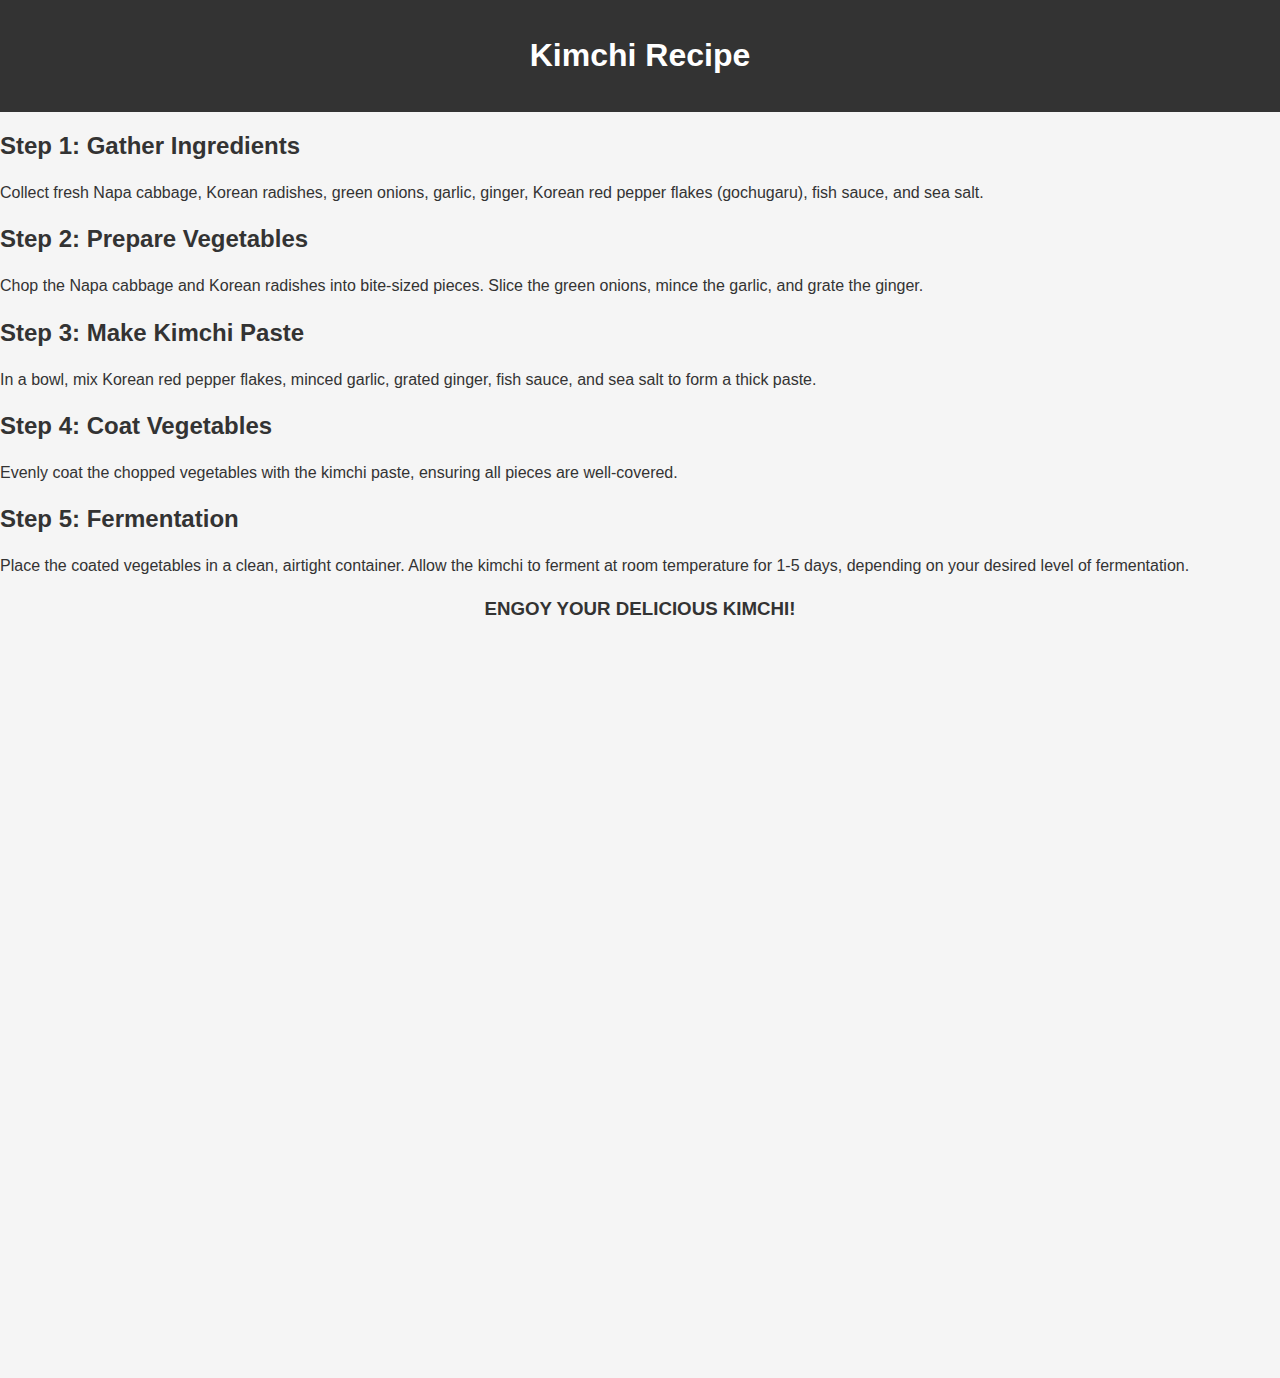
<file: Final/index.html>
<!DOCTYPE html>
<html lang="en">

<head>
    <meta charset="UTF-8">
    <meta name="viewport" content="width=device-width, initial-scale=1.0">
    <title>Kimchi Recipe</title>
    <style>
        body {
            font-family: 'Arial', sans-serif;
            margin: 0;
            padding: 0;
            box-sizing: border-box;
            background-color: #f5f5f5;
            color: #333;
        }

        header {
            background-color: #333;
            color: #fff;
            text-align: center;
            padding: 1em 0;
        }

        section {
            max-width: 800px;
            margin: 0 auto;
            padding: 2em;
            background-color: #fff;
            box-shadow: 0 0 10px rgba(0, 0, 0, 0.1);
            margin-bottom: 20px;
        }

        h2 {
            color: #333;
        }

        p {
            line-height: 1.6;
        }

        h3 {
            text-align: center;
        }

        .video-container {
            position: relative;
            overflow: hidden;
            padding-bottom: 56.25%;
            margin-bottom: 20px;
        }

        .video-container iframe {
            position: absolute;
            top: 0;
            left: 0;
            width: 100%;
            height: 100%;
        }

        @media (max-width: 600px) {
            section {
                padding: 1em;
            }
        }
    </style>
</head>

<body>

    <header>
        <h1>Kimchi Recipe</h1>
    </header>
        <h2>Step 1: Gather Ingredients</h2>
        <p>Collect fresh Napa cabbage, Korean radishes, green onions, garlic, ginger, Korean red pepper flakes (gochugaru), fish sauce, and sea salt.</p>

        <h2>Step 2: Prepare Vegetables</h2>
        <p>Chop the Napa cabbage and Korean radishes into bite-sized pieces. Slice the green onions, mince the garlic, and grate the ginger.</p>
    
        <h2>Step 3: Make Kimchi Paste</h2>
        <p>In a bowl, mix Korean red pepper flakes, minced garlic, grated ginger, fish sauce, and sea salt to form a thick paste.</p>
    
        <h2>Step 4: Coat Vegetables</h2>
        <p>Evenly coat the chopped vegetables with the kimchi paste, ensuring all pieces are well-covered.</p>
    
        <h2>Step 5: Fermentation</h2>
        <p>Place the coated vegetables in a clean, airtight container. Allow the kimchi to ferment at room temperature for 1-5 days, depending on your desired level of fermentation.</p>

        <h3>ENGOY YOUR DELICIOUS KIMCHI!</h3>
    <div class="video-container">
        <iframe width="853" height="480" src="https://www.youtube.com/embed/eTucCw1w6Ak" title="Traditional kimchi recipe (Tongbaechu-kimchi: 통배추김치)" frameborder="0" allow="accelerometer; autoplay; clipboard-write; encrypted-media; gyroscope; picture-in-picture; web-share" allowfullscreen></iframe>
    </div>
</body>
</html>
</file>
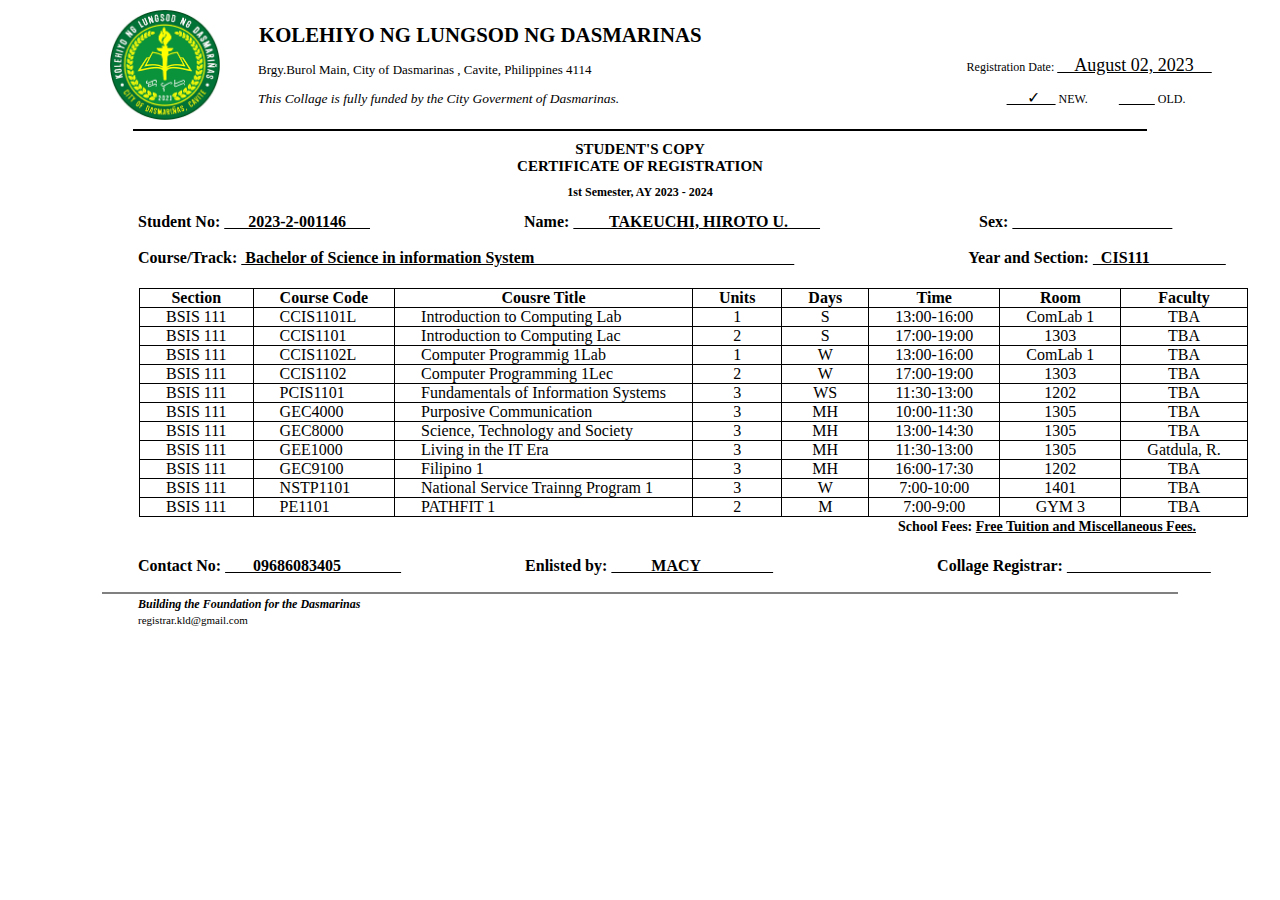
<file: Final/COR.html>
<!DOCTYPE html>
<html lang="en">
<head>
    <meta charset="UTF-8">
    <meta name="viewport" content="width=device-width, initial-scale=1.0">
    <title>COR</title>
</head>
<style>

th,td{
    border: 1px solid black;
    padding: 0 26px;
    text-align: center;
}
</style>
<body>
  

    <header>
        <div style="display: inline-block; position: absolute; padding: 2px; margin-left: 100px;"><img src="kld1.png" width="110"></div>
        <div style="display: inline-block; margin-left: 250px;">
        <h1 style="font-size: 1.3rem; padding: 1px;">KOLEHIYO NG LUNGSOD NG DASMARINAS</h1>
        <p style="font-size: 13px;">Brgy.Burol Main, City of Dasmarinas , Cavite, Philippines 4114</p>
        <p style="font-size: 13.5px;"> <i>This Collage is fully funded by the City Goverment of Dasmarinas.</i></p>
        </div >
        <div style="display: inline-block; margin-left: 260px">
        <p style="font-size: 12px;"> Registration Date: <a href="" style="color: black; font-size: 18px;"> &nbsp;&nbsp;&nbsp;  August 02, 2023 &nbsp;&nbsp;&nbsp;</a> </p>
        <a href="" style="color: black; margin-left: 40px; "> &nbsp;&nbsp;&nbsp; &nbsp;✓&nbsp;&nbsp;&nbsp;&nbsp;</a><p style="display: inline;font-size: 12px;">&nbsp;NEW.</p>
        <a href="" style="color: black; margin-left: 27px;"> &nbsp;&nbsp;&nbsp; &nbsp;&nbsp;&nbsp;&nbsp;&nbsp;</a><p style="display: inline; font-size: 12px;">&nbsp;OLD.</p>
    </div>
    <hr style="border: 1px solid black; width: 80%;"> 
  
    </header>

    <div style="text-align: center;">
        <h1 style="font-size: 15px;">STUDENT'S COPY <br> CERTIFICATE OF REGISTRATION</h1>
        <h2 style="font-size: 12px;">1st Semester, AY 2023 - 2024</h2>
    </div>
    <div style="padding: 0 50px; margin-top: -18px;">
    <h4 style="display: inline-block; margin-left: 80px;">Student No: <a href="" style="color: black;">&nbsp;&nbsp;&nbsp;&nbsp;&nbsp;&nbsp;2023-2-001146&nbsp;&nbsp;&nbsp;&nbsp;&nbsp;&nbsp;</a></h4>
    <h4 style="display: inline-block;margin-left: 150px;">Name: <a href="" style="color: black;">&nbsp;&nbsp;&nbsp;&nbsp;&nbsp;&nbsp;&nbsp;&nbsp TAKEUCHI, HIROTO U.&nbsp;&nbsp;&nbsp;&nbsp;&nbsp;&nbsp;&nbsp;&nbsp;</a></h4>
    <h4 style="display: inline-block;margin-left: 155px;">Sex: <a href="" style="color: black;">&nbsp;&nbsp;&nbsp;&nbsp;&nbsp;&nbsp;&nbsp;&nbsp;&nbsp;&nbsp;&nbsp;&nbsp;&nbsp;&nbsp;&nbsp;&nbsp;&nbsp;&nbsp;&nbsp;&nbsp;&nbsp;&nbsp;&nbsp;&nbsp;&nbsp;&nbsp;&nbsp;&nbsp;&nbsp;&nbsp;&nbsp;&nbsp;&nbsp;&nbsp;&nbsp;&nbsp;&nbsp;&nbsp;&nbsp;&nbsp;</a></h4>
    </div>
    <div style="margin-top: -25px;">
        <h4 style="display: inline-block;margin-left: 130px;">Course/Track: <a href="" style="color: black;">&nbsp;Bachelor of Science in information System &nbsp;&nbsp;&nbsp;&nbsp;&nbsp;&nbsp;&nbsp;&nbsp;&nbsp;&nbsp;&nbsp;&nbsp;&nbsp;&nbsp;&nbsp;&nbsp;&nbsp;&nbsp;&nbsp;&nbsp;&nbsp;&nbsp;&nbsp;&nbsp;&nbsp;&nbsp;&nbsp;&nbsp;&nbsp;&nbsp;&nbsp;&nbsp;&nbsp;&nbsp;&nbsp;&nbsp;&nbsp;&nbsp;&nbsp;&nbsp;&nbsp;&nbsp;&nbsp;&nbsp;&nbsp;&nbsp;&nbsp;&nbsp;&nbsp;&nbsp;&nbsp;&nbsp;&nbsp;&nbsp;&nbsp;&nbsp;&nbsp;&nbsp;&nbsp;&nbsp;&nbsp;&nbsp;&nbsp;&nbsp;</a></h4>
        <h4 style="display: inline-block; margin-left: 170px;">Year and Section: <a href="" style="color: black;">&nbsp;&nbsp;CIS111&nbsp;&nbsp;&nbsp;&nbsp;&nbsp;&nbsp;&nbsp;&nbsp;&nbsp;&nbsp;&nbsp;&nbsp;&nbsp;&nbsp;&nbsp;&nbsp;&nbsp;&nbsp;&nbsp;</a></h4>
        
    </div>
    <table style="border-collapse: collapse; margin-left: 131px; "> 
        <tr>
            <th>Section</th>
            <th>Course Code</th>
            <th>Cousre Title</th>
            <th>Units</th>
            <th>Days</th>
            <th>Time</th>
            <th>Room</th>
            <th>Faculty</th>
        </tr>
        <tr>
            <td>BSIS 111</td>
            <td style="text-align: left;">CCIS1101L</td>
            <td style="text-align: left;">Introduction to Computing Lab</td>
            <td>1</td>
            <td>S</td>
            <td>13:00-16:00</td>
            <td>ComLab 1</td>
            <td>TBA</td>
        </tr>
        <tr>
            <td>BSIS 111</td>
            <td style="text-align: left;">CCIS1101</td>
            <td style="text-align: left;">Introduction to Computing Lac</td>
            <td>2</td>
            <td>S</td>
            <td>17:00-19:00</td>
            <td>1303</td>
            <td>TBA</td>
        </tr>
        <tr>
            <td>BSIS 111</td>
            <td style="text-align: left;">CCIS1102L</td>
            <td style="text-align: left;">Computer Programmig 1Lab</td>
            <td>1</td>
            <td>W</td>
            <td>13:00-16:00</td>
            <td>ComLab 1</td>
            <td>TBA</td>
        </tr>
        <tr>
            <td>BSIS 111</td>
            <td style="text-align: left;">CCIS1102</td>
            <td style="text-align: left;">Computer Programming 1Lec</td>
            <td>2</td>
            <td>W</td>
            <td>17:00-19:00</td>
            <td>1303</td>
            <td>TBA</td>
        </tr>
        <tr>
          <td>BSIS 111</td>
          <td style="text-align: left;">PCIS1101</td>
          <td style="text-align: left;">Fundamentals of Information Systems</td>
          <td>3</td>
          <td>WS</td>
          <td>11:30-13:00</td>
          <td>1202</td>
          <td>TBA</td>
        </tr>
        <tr>
          <td>BSIS 111</td>
          <td style="text-align: left;">GEC4000</td>
          <td style="text-align: left;">Purposive Communication</td>
          <td>3</td>
          <td>MH</td>
          <td>10:00-11:30</td>
          <td>1305</td>
          <td>TBA</td>
        </tr>
        <tr>
          <td>BSIS 111</td>
          <td style="text-align: left;">GEC8000</td>
          <td style="text-align: left;">Science, Technology and Society</td>
          <td>3</td>
          <td>MH</td>
          <td>13:00-14:30</td>
          <td>1305</td>
          <td>TBA</td>
        </tr>
        <tr>
          <td>BSIS 111</td>
          <td style="text-align: left;">GEE1000</td>
          <td style="text-align: left;">Living in the IT Era</td>
          <td>3</td>
          <td>MH</td>
          <td>11:30-13:00</td>
          <td>1305</td>
          <td>Gatdula, R.</td>
        </tr>
        <tr>
          <td>BSIS 111</td>
          <td style="text-align: left;">GEC9100</td>
          <td style="text-align: left;">Filipino 1</td>
          <td>3</td>
          <td>MH</td>
          <td>16:00-17:30</td>
          <td>1202</td>
          <td>TBA</td>
        </tr>
        <tr>
          <td>BSIS 111</td>
          <td style="text-align: left;">NSTP1101</td>
          <td style="text-align: left;">National Service Trainng Program 1</td>
          <td>3</td>
          <td>W</td>
          <td>7:00-10:00</td>
          <td>1401</td>
          <td>TBA</td>
        </tr>
        <tr>
          <td>BSIS 111</td>
          <td style="text-align: left;">PE1101</td>
          <td style="text-align: left;">PATHFIT 1</td>
          <td>2</td>
          <td>M</td>
          <td>7:00-9:00</td>
          <td>GYM 3</td>
          <td>TBA</td>
        </tr>
      </table>
        <h4 style="display: inline-block; margin-left: 890px; font-size: 14px; margin-top: -8px;">School Fees: <a href="" style="color: black;">Free Tuition and Miscellaneous Fees.</a></h4>
        <div style="padding: 0 50px; margin-top: -18px;">
            <h4 style="display: inline-block; margin-left: 80px;">Contact No: <a href="" style="color: black;">&nbsp;&nbsp;&nbsp;&nbsp;&nbsp;&nbsp; 09686083405&nbsp;&nbsp;&nbsp;&nbsp;&nbsp;&nbsp;&nbsp;&nbsp;&nbsp;&nbsp;&nbsp;&nbsp;&nbsp;&nbsp;&nbsp;</a></h4>
            <h4 style="display: inline-block;margin-left: 120px;">Enlisted by: <a href="" style="color: black;">&nbsp;&nbsp;&nbsp;&nbsp;&nbsp;&nbsp;&nbsp;&nbsp;&nbsp;&nbsp;MACY&nbsp;&nbsp;&nbsp;&nbsp;&nbsp;&nbsp;&nbsp;&nbsp;&nbsp;&nbsp;&nbsp;&nbsp;&nbsp;&nbsp;&nbsp;&nbsp;&nbsp;&nbsp;</a></h4>
            <h4 style="display: inline-block;margin-left: 160px;">Collage Registrar: <a href="" style="color: black;">&nbsp;&nbsp;&nbsp;&nbsp;&nbsp;&nbsp;&nbsp;&nbsp;&nbsp;&nbsp;&nbsp;&nbsp;&nbsp;&nbsp;&nbsp;&nbsp;&nbsp;&nbsp;&nbsp;&nbsp;&nbsp;&nbsp;&nbsp;&nbsp;&nbsp;&nbsp;&nbsp;&nbsp;&nbsp;&nbsp;&nbsp;&nbsp;&nbsp;&nbsp;&nbsp;&nbsp;</a></h4>
    
            </div>
            <hr style="width: 85%; border: 0.4px solid grey; margin-top: -4px;">
            <div style="margin-left: 130px;">
            <p style="font-size: 12px; margin-top: -5px;"><i><b> Building the Foundation for the Dasmarinas</b></i></p>
            <p style="font-size: 11px;margin-top: -10px;">registrar.kld@gmail.com</p>
            </div>
    </body>
    </html>
</file>
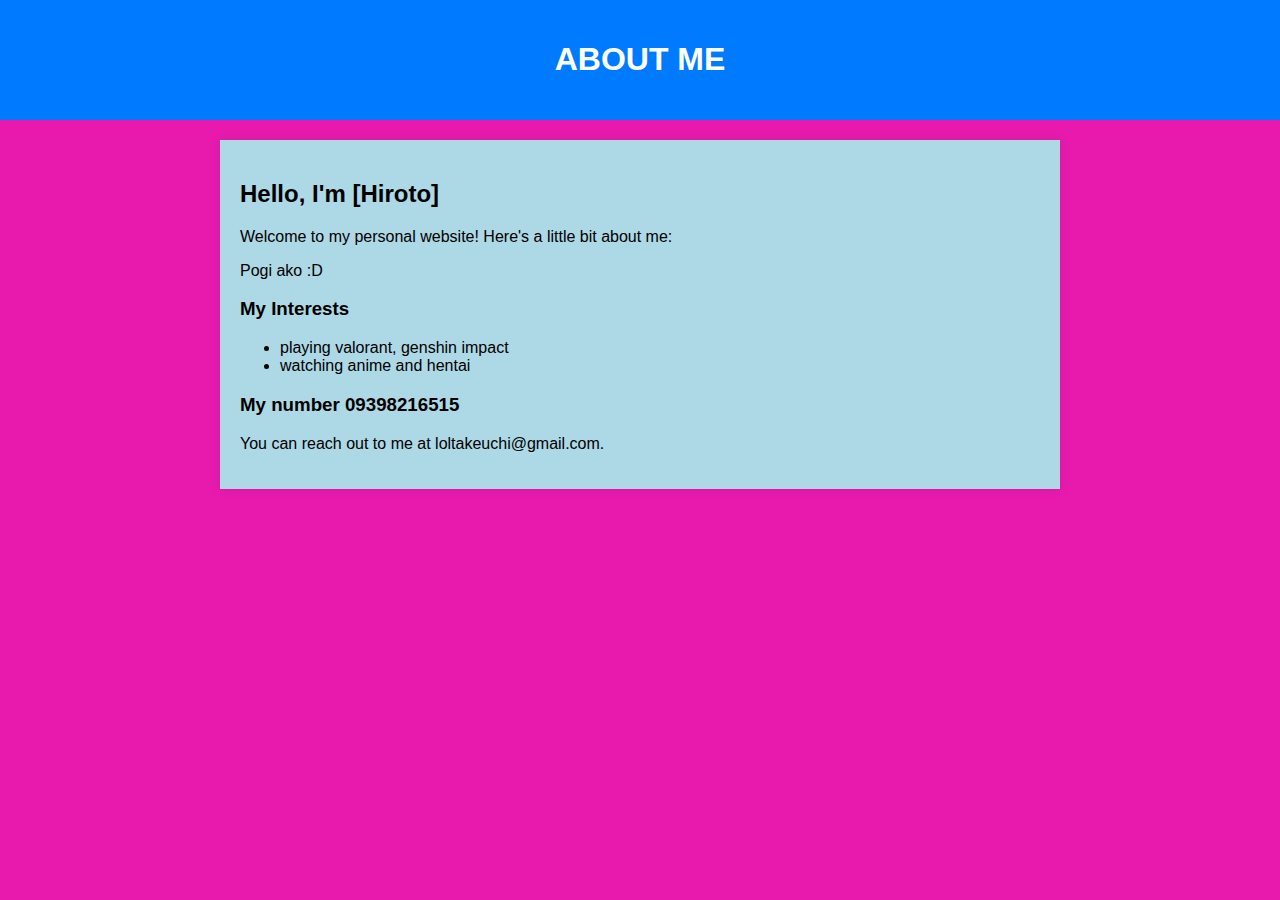
<file: Final/hiro.html>
<!DOCTYPE html>
<html lang="en">
<head>
    <meta charset="UTF-8">
    <meta name="viewport" content="width=device-width, initial-scale=1.0">
    <title>TAKEUCHI HIROTO</title>
    <style>
        body {
            font-family: Arial, sans-serif;
            margin: 0;
            padding: 0;
            background-color: #e81aae;
        }
        header {
            background-color: #007bff;
            color: white;
            text-align: center;
            padding: 20px;
        }
        .container {
            max-width: 800px;
            margin: 20px auto;
            padding: 20px;
            background-color: lightblue;
            box-shadow: 0 0 10px rgba(0, 0, 0, 0.1);
        }
    </style>
</head>
<body>
    <header>
        <h1>ABOUT ME</h1>
    </header>
    <div class="container">
        <h2>Hello, I'm [Hiroto]</h2>
        <p>
            Welcome to my personal website! Here's a little bit about me:
        </p>
        <p>
            Pogi ako :D
        </p>
        <h3>My Interests</h3>
        <ul>
            <li>playing valorant, genshin impact</li>
            <li>watching anime and hentai</li>
        </ul>
        <h3>My number 09398216515</h3>
        <p>
            You can reach out to me at loltakeuchi@gmail.com.
        </p>
    </div>
</body>
</html>
</file>
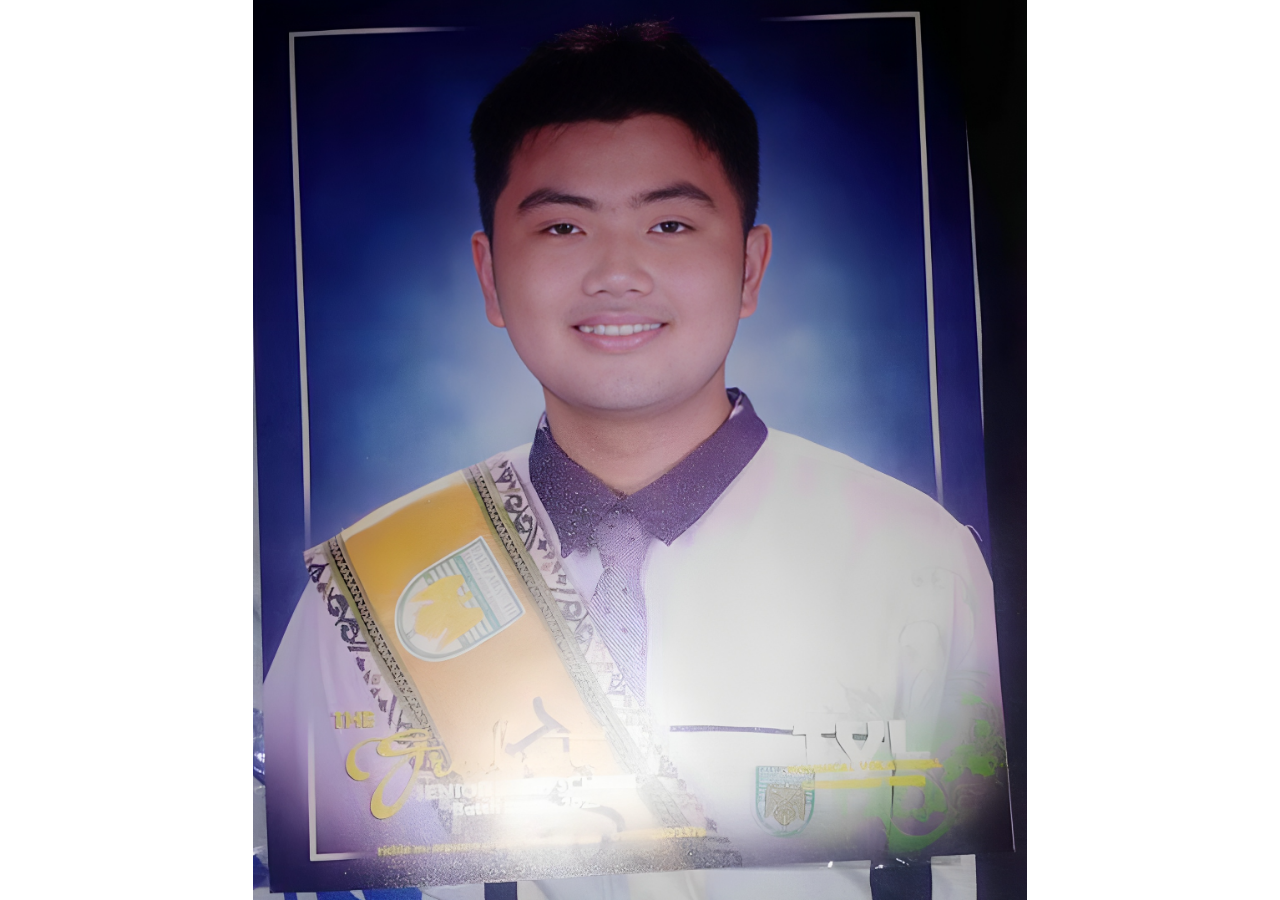
<file: Final/home.html>
<!DOCTYPE html>
<html>
<head>
    <title>Centered Image</title>
    <style>
        html, body {
            height: 100%;
            margin: 0;
            display: flex;
            align-items: center;
            justify-content: center;
        }

        img {
            max-width: 100%;
            max-height: 100%;
        }
    </style>
</head>
<body>
    <img src="nini.png" alt="Centered Image">
</body>
</html>
</file>
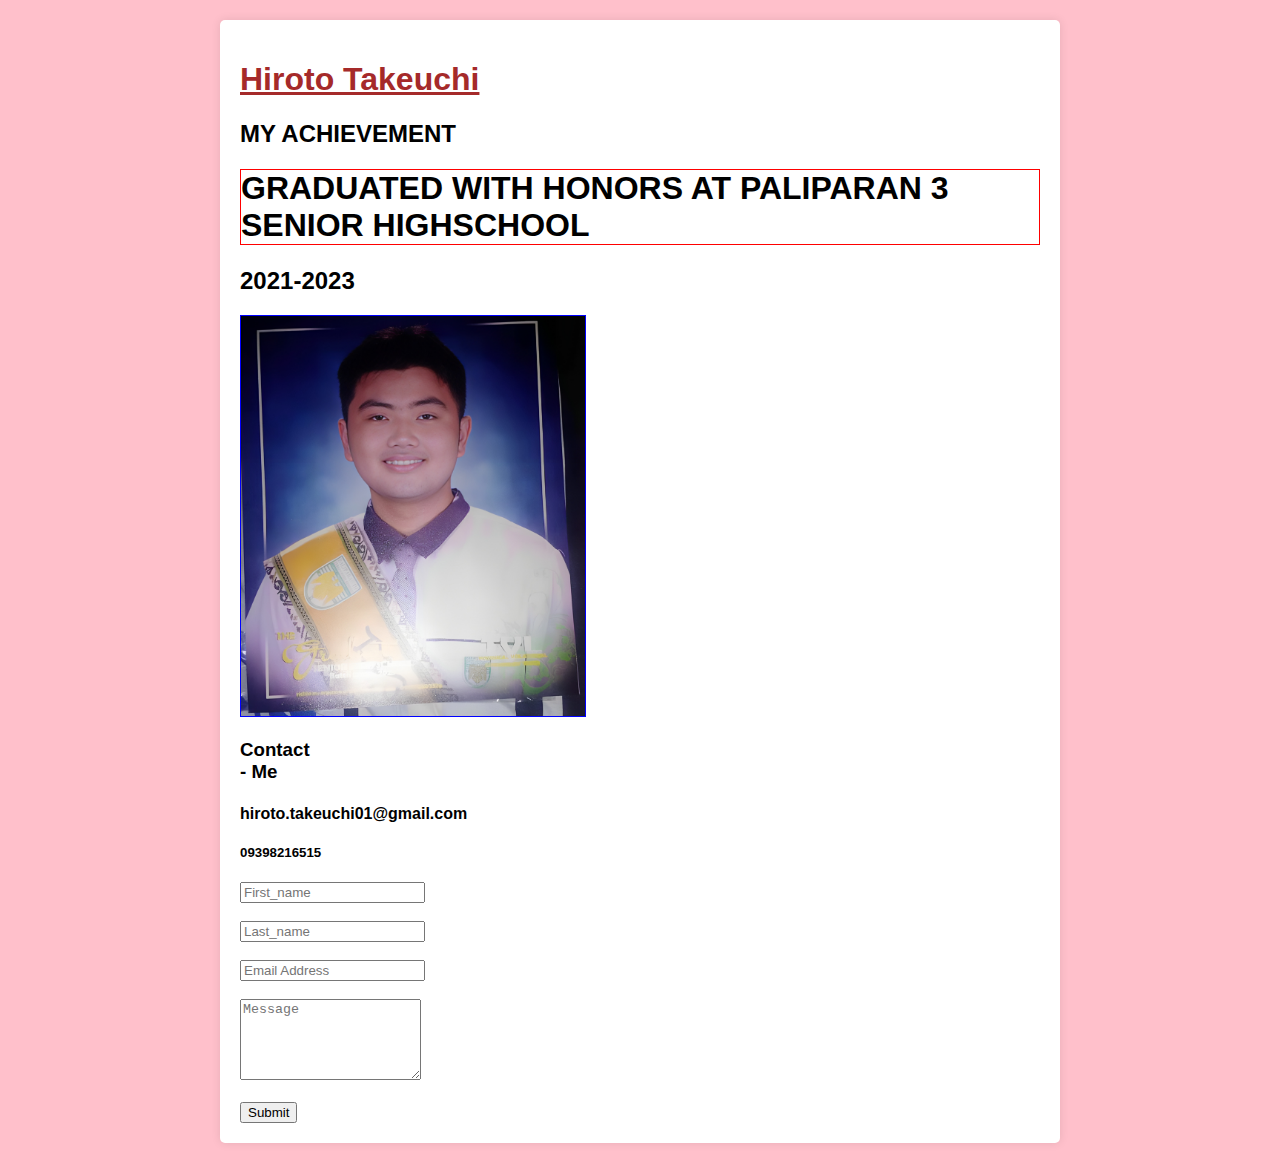
<file: Final/More.html>
<!DOCTYPE html>
<html>
    <link rel="stylesheet" href="style1.css" type="text/css">
<head>
    <title>More</title>
   
</head>
<body>
    <div class="container">
    <a style="color: brown;" href="Portfolio.html">
        <h1>Hiroto Takeuchi</h1>
    </a>

    <div>
        <h2>MY ACHIEVEMENT</h2>
    </div>
    <h1 style="color:black; border: 1px solid red;">GRADUATED WITH HONORS AT PALIPARAN 3 SENIOR HIGHSCHOOL</h1>
    <h2>2021-2023</h2>

    <div class="image-container">
        <img src="nini.png" alt="centered-image" style="border: 1px solid blue; max-width: 400px; max-height: 400px;">
    </div>
    <div class="Contactme" id="contact">
        <h3>Contact<br>
            - Me
        </h3>
        <h4>hiroto.takeuchi01@gmail.com</h4>
        <h5>09398216515</h5>
    </div>
    <section>
    <div class="form-box">
    <form action="submit_form.php" method="post">
        <input type="text" id="First_name" name="First_name" required placeholder="First_name">
        <br>
        <br> 
        <input type="text" id="Last_name" name="Last" required placeholder="Last_name">
        <br>
        <br>
        <input type="Email" id="Email" name="Email" required placeholder="Email Address">
        <br>
        <br>
        <textarea id="Message" name="Message" rows="5" required placeholder="Message"></textarea>
        <br>
        <br>
        <input type="submit" value="Submit" class="Sub">
    </form>
    </div>
</div>
</body>
</html>
</file>
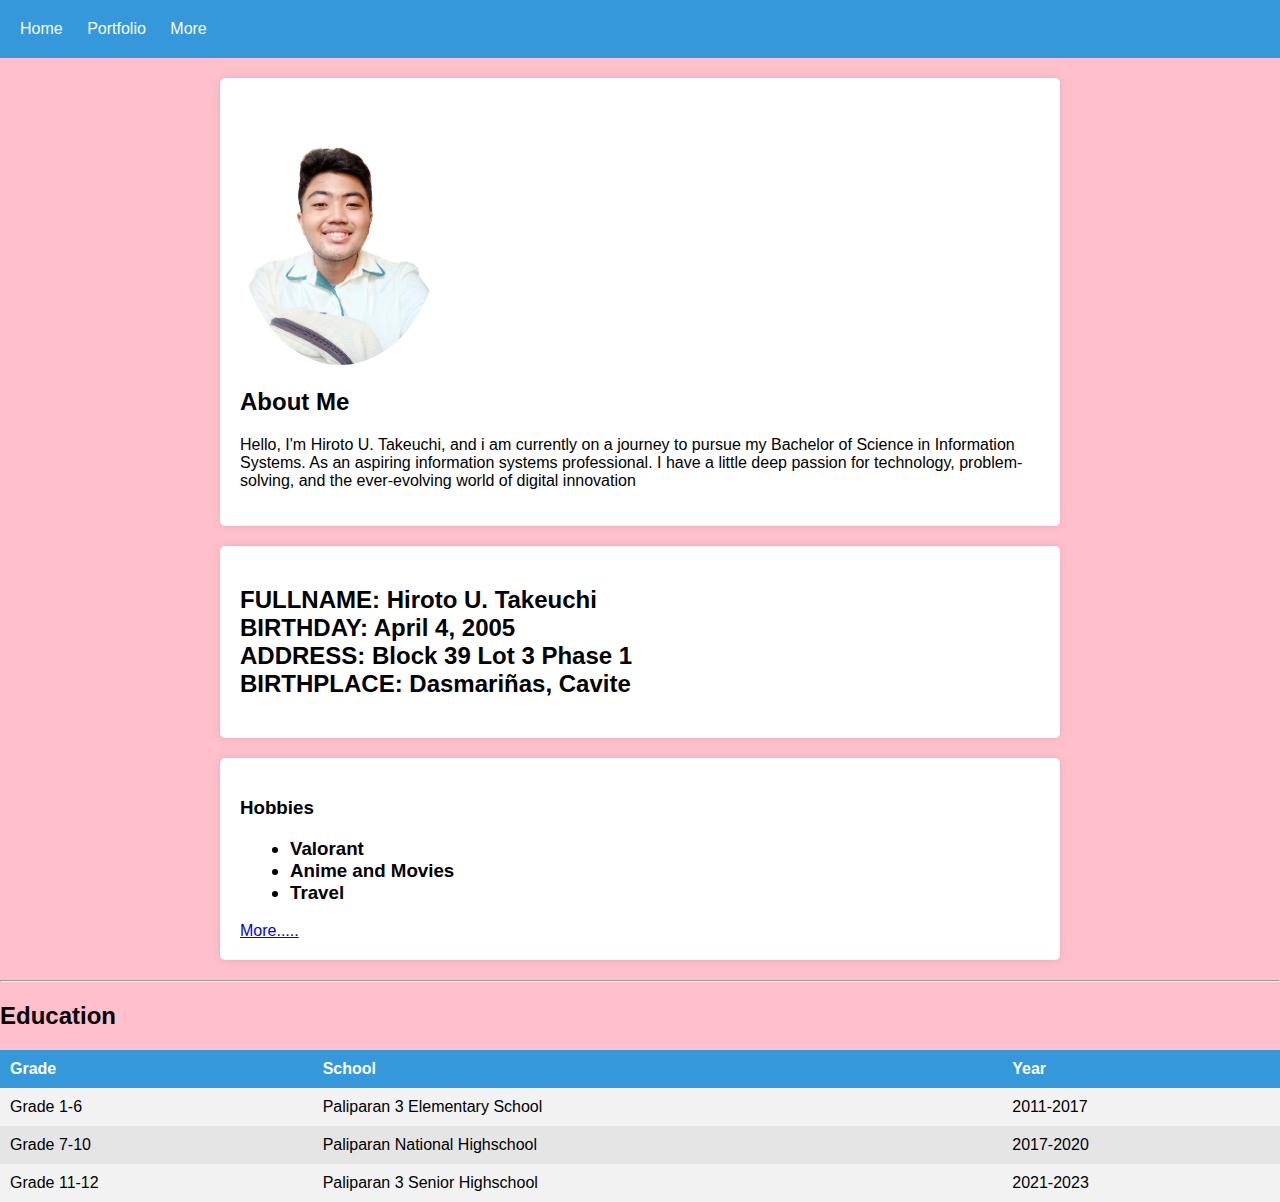
<file: Final/Portfolio.html>
<!DOCTYPE html>
<html lang="en">
<head>

    <meta charset="UTF-8">
    <meta name="viewport" content="width=device-width, initial-scale=1.0">
    <title>My Blue Portfolio</title>
    
    <link rel="stylesheet" href="style.css" type="text/css">

</head>
<body>

    <header>
        <nav>
            <ul>
                <li><a href="jojo.html">Home</a></li>
                <li><a href="#Portfolio">Portfolio</a></li>
                <li><a href="More.html">More</a></li> 
            </ul>
        </nav>
    </header>
    <section id="about" class="section">
        <div class="container">
            <div class="profile-img">
                <img src="hiro-rgb.png" alt="Profile Image" class="center">
                <h2>About Me</h2>
                <p> Hello, I'm Hiroto U. Takeuchi, and i am currently on a journey to pursue
                    my Bachelor of Science in Information Systems. As an aspiring information systems professional.
                    I have a little deep passion for technology, problem-solving, and the ever-evolving world of digital innovation
                </p>
            </div>
        </div>
    </section>
    <section id="portfolio" class="section">
        <div class="container">
            <h2>FULLNAME: Hiroto U. Takeuchi<br>
                BIRTHDAY: April 4, 2005<br>
ADDRESS: Block 39 Lot 3 Phase 1<br>
BIRTHPLACE: Dasmariñas, Cavite</h2>
        </div>  

<div class="container">
    <h3>Hobbies
    <ul style="text-align: justify;padding-left: 50px;">
        <li>Valorant</li>
        <li>Anime and Movies</li>
        <li>Travel</li>
      </ul>
    </h3>
    <a href="More.html">More.....</a>   
</div>

</div>
</div>
    
        </div>
        <hr>
        <div>
            <h2>Education</h2>
        <table>
            <tr>
                <th>Grade</th>
                <th>School</th>
                <th>Year</th>
            </tr>
            <tr>
                <td>Grade 1-6</td>
                <td>Paliparan 3 Elementary School</td>
                <td>2011-2017</td>
            </tr>
            <tr>
                <td>Grade 7-10</td>
                <td>Paliparan National Highschool</td>
                <td>2017-2020</td>
            </tr>
            <tr>
                <td>Grade 11-12</td>
                <td>Paliparan 3 Senior Highschool</td>
                <td>2021-2023</td>
            </tr>
            
        </table>
        </div>
    </section>
</file>
<file: Final/style1.css>
body {
  font-family: Arial, sans-serif;
  background-color: pink;
  margin: 0;
  padding: 0;
}

header {
  background-color: #3498db;
  color: #fff;
  padding: 20px;
}

nav ul {
  list-style: none;
  margin: 0;
  padding: 0;
}

nav li {
  display: inline;
  margin-right: 20px;
}

nav a {
  text-decoration: none;
  color: #fff;
}

.container {
  max-width: 800px;
  margin: 20px auto;
  background-color: #fff;
  padding: 20px;
  border-radius: 5px;
  box-shadow: 0 0 10px rgba(0, 0, 0, 0.1);
}

.profile-img img {
  border-radius: 50%;
  max-width: 200px;
  height: auto;
  
}

.info h2,
.skills h3 {
  color: #3498db;
}

table {
  width: 100%;
  border-collapse: collapse;
  margin-top: 20px;
}

th, td {
  padding: 10px;
  text-align: left;
}

th {
  background-color: #3498db;
  color: #fff;
}

tr:nth-child(even) {
  background-color: #f2f2f2;
}

tr:nth-child(odd) {
  background-color: #e5e5e5;
}
</file>
<file: Final/style.css>
body {
    font-family: Arial, sans-serif;
    background-color: pink;
    margin: 0;
    padding: 0;
}

header {
    background-color: #3498db;
    color: #fff;
    padding: 20px;
}

nav ul {
    list-style: none;
    margin: 0;
    padding: 0;
}

nav li {
    display: inline;
    margin-right: 20px;
}

nav a {
    text-decoration: none;
    color: #fff;
}

.container {
    max-width: 800px;
    margin: 20px auto;
    background-color: #fff;
    padding: 20px;
    border-radius: 5px;
    box-shadow: 0 0 10px rgba(0, 0, 0, 0.1);
}

.profile-img img {
    border-radius: 50%;
    max-width: 200px;
    height: auto;
}

.info h2,
.skills h3 {
    color: #3498db;
}

table {
    width: 100%;
    border-collapse: collapse;
    margin-top: 20px;
}

th, td {
    padding: 10px;
    text-align: left;
}

th {
    background-color: #3498db;
    color: #fff;
}

tr:nth-child(even) {
    background-color: #f2f2f2;
}

tr:nth-child(odd) {
    background-color: #e5e5e5;
}
</file>
